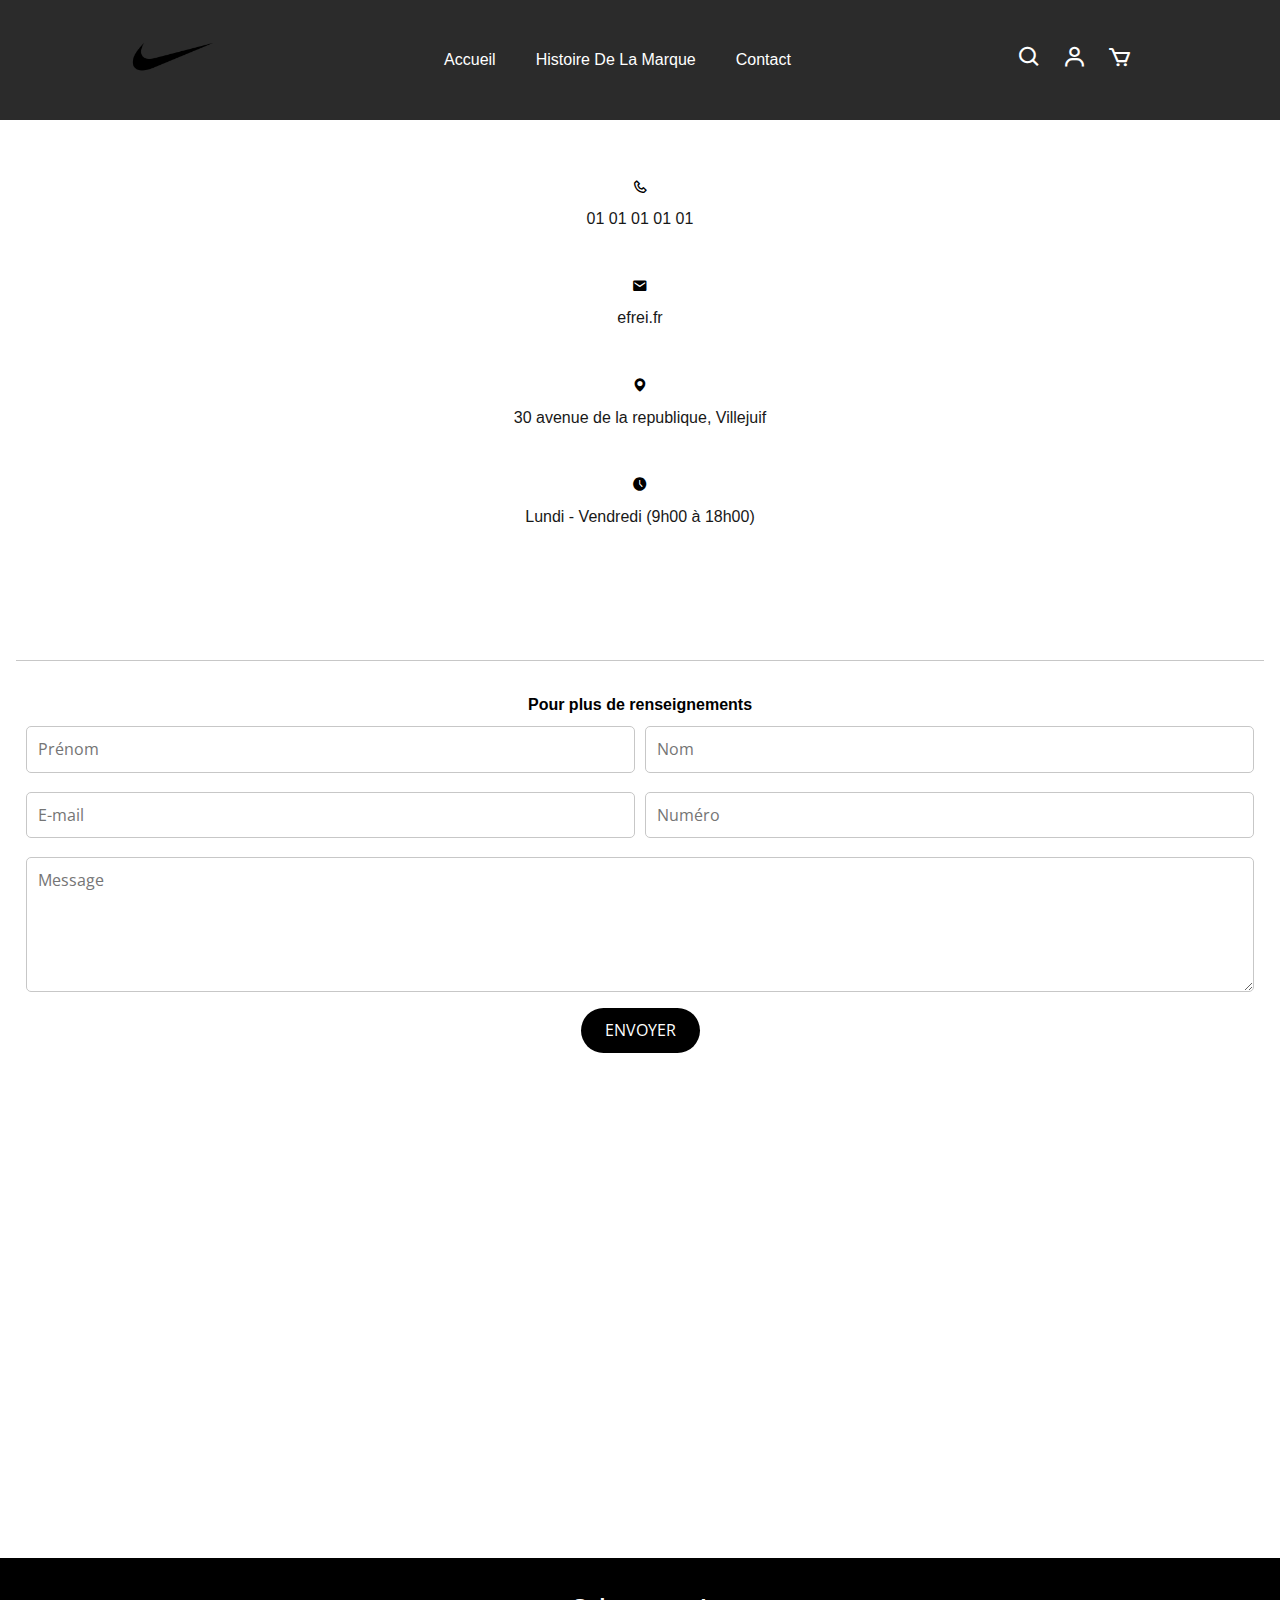
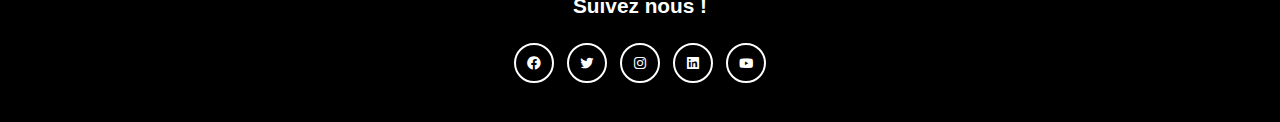
<file: Contact.html>
<!DOCTYPE html>
<html>

<head>
  <meta charset="utf-8">
  <meta http-equiv="X-UA-Compatible" content="IE=edge">
  <title></title>
  <meta name="description" content="">
  <meta name="viewport" content="width=device-width, initial-scale=1">
  <link rel="stylesheet" href="style2.css">
  <!-- Fontawesome icon -->
  <link rel="stylesheet" href="https://unpkg.com/boxicons@latest/css/boxicons.min.css">
</head>

<header>
    <header>

        <style scoped>
            * {
                margin: 0;
                padding: 0;
                box-sizing: border-box;
                scroll-behavior: smooth;
                font-family: 'Jost', sans-serif;
                list-style: none;
                text-decoration: none;
            }
    
            header {
                position: fixed;
                width: 100%;
                height: 120px;
                top: 0;
                right: 0;
                z-index: 1000;
                display: flex;
                align-items: center;
                justify-content: space-between;
                padding: 20px 10%;
                transition: all .42s ease;
                background-color: #2b2b2b;
            }
    
            .logo img {
                max-width: 90px;
                height: auto;
            }
    
            .navmenu {
                display: flex;
            }
    
            .navmenu a {
                color: white;
                font-size: 16px;
                text-transform: capitalize;
                padding: 10px 20px;
                font-weight: 400;
                transition: all .42s ease;
            }
    
            .navmenu a:hover {
                border-bottom: 4px solid bisque;
                padding-bottom: 20px;
                transform: scale(1.1);
            }
    
            .nav-icon {
                display: flex;
                align-items: center;
            }
    
            .nav-icon i {
                margin-right: 20px;
                color: white;
                font-size: 25px;
                font-weight: 400;
                transition: all .42s ease
            }
    
            .nav-icon i:hover {
                transform: scale(1.1);
                color: bisque;
            }
    
            #menu-icon {
                font-size: 35px;
                color: #2c2c2c;
                z-index: 10001;
                cursor: pointer;
            }
        </style>
        <a href="index.html" class="logo"><img src="images/logo.png" alt=""></a>
    
        <ul class="navmenu">
            <li><a href="index.html">Accueil</a></li>
            <li><a href="histoire.html">Histoire de la marque</a></li>
            <li><a href="Contact.html">Contact</a></li>
        </ul>
    
        <div class="nav-icon">
            <a href="#"><i class='bx bx-search'></i></a>
            <a href="#"><i class='bx bx-user'></i></a>
            <a href="#"><i class='bx bx-cart'></i></a>
        </div>
    
    </header>
</header>

<body>
  <section class="contact-section">
    <h2>contact</h2>
    <div class="line">
      <div></div>
      <div></div>
      <div></div>
    </div>
    </div>

    <div class="contact-body">
      <div class="contact-info">
        <div>
          <span><i class='bx bx-phone'></i></span>
          <span></span>
          <span class="text">01 01 01 01 01</span>
        </div>
        <div>
          <span><i class='bx bxs-envelope'></i></span>
          <span></span>
          <span class="text">efrei.fr</span>
        </div>
        <div>
          <span><i class='bx bxs-map'></i></span>
          <span></span>
          <span class="text">30 avenue de la republique, Villejuif</span>
        </div>
        <div>
          <span><i class='bx bxs-time-five'></i></span>
          <span></span>
          <span class="text">Lundi - Vendredi (9h00 à 18h00)</span>
        </div>

      </div>

      <div class="contact-form">
        <form>
          <section>
            <h4>Pour plus de renseignements</h4>
          </section>
          <div>
            <input type="text" class="form-control" placeholder="Prénom">
            <input type="text" class="form-control" placeholder="Nom">
          </div>
          <div>
            <input type="email" class="form-control" placeholder="E-mail">
            <input type="text" class="form-control" placeholder="Numéro">
          </div>
          <textarea rows="5" placeholder="Message" class="form-control"></textarea>
          <input type="submit" class="send-btn" value="Envoyer">
        </form>


      </div>
    </div>

    <div class="map">
      <iframe src="https://www.google.com/maps/embed?pb=!1m18!1m12!1m3!1d223700.1490386933!2d-97.11558670486288!3d28.829485511234168!2m3!1f0!2f0!3f0!3m2!1i1024!2i768!4f13.1!3m3!1m2!1s0x864266db2e2dac3b%3A0xeee20d566f63267d!2sVictoria%2C%20TX%2C%20USA!5e0!3m2!1sen!2snp!4v1604921178092!5m2!1sen!2snp" width="100%" height="450" frameborder="0" style="border:0;" allowfullscreen="" aria-hidden="false" tabindex="0"></iframe>
    </div>

    <div class="contact-footer">
      <h3>Suivez nous !</h3>
      <div class="social-links">
        <a href="#"><i class='bx bxl-facebook-circle'></i></a>
        <a href="#"><i class='bx bxl-twitter'></i></a>
        <a href="#"><i class='bx bxl-instagram'></i></a>
        <a href="#"><i class='bx bxl-linkedin-square'></i></a>
        <a href="#"><i class='bx bxl-youtube'></i></a>
      </div>
    </div>
  </section>



</body>

</html>
</file>
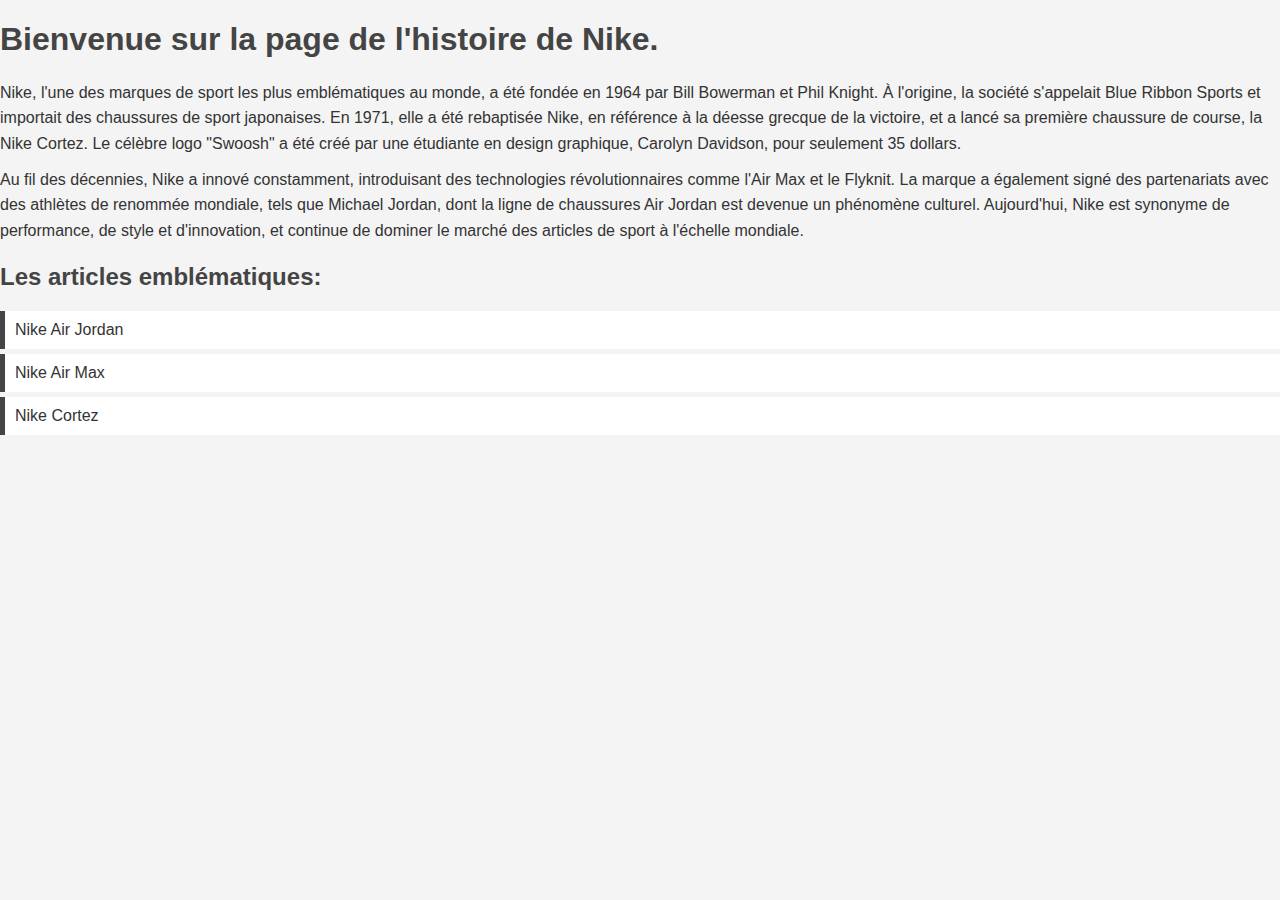
<file: histoire.html>
<!DOCTYPE html>
<html lang="fr">
<head>
    <meta charset="UTF-8">
    <meta name="viewport" content="width=device-width, initial-scale=1.0">
    <title>Ma Petite Page Web</title>
    <link rel="stylesheet" href="styles.css">
</head>



<body>
    <h1>Bienvenue sur la page de l'histoire de Nike.</h1>
    <p>Nike, l'une des marques de sport les plus emblématiques au monde, a été fondée en 1964 par Bill Bowerman et Phil Knight. À l'origine, la société s'appelait Blue Ribbon Sports et importait des chaussures de sport japonaises. En 1971, elle a été rebaptisée Nike, en référence à la déesse grecque de la victoire, et a lancé sa première chaussure de course, la Nike Cortez. Le célèbre logo "Swoosh" a été créé par une étudiante en design graphique, Carolyn Davidson, pour seulement 35 dollars.</p>
    <p>Au fil des décennies, Nike a innové constamment, introduisant des technologies révolutionnaires comme l'Air Max et le Flyknit. La marque a également signé des partenariats avec des athlètes de renommée mondiale, tels que Michael Jordan, dont la ligne de chaussures Air Jordan est devenue un phénomène culturel. Aujourd'hui, Nike est synonyme de performance, de style et d'innovation, et continue de dominer le marché des articles de sport à l'échelle mondiale.</p>
    <h2>Les articles emblématiques:</h2>
    <ul>
        <li>Nike Air Jordan</li>
        <li>Nike Air Max</li>
        <li>Nike Cortez</li>
    </ul>
</body>
</html>
</file>
<file: style2.css>
@import url('https://fonts.googleapis.com/css2?family=Open+Sans:wght@300;400;600;700;800&display=swap');

*{
    box-sizing: border-box;
    padding: 0;
    margin: 0;
}
body{
    font-family: 'Open Sans', sans-serif;
    line-height: 1.5;
}
.contact-bg{
    height: 40vh;
    background: linear-gradient(rgba(0, 0, 0, 0.5), rgba(0, 0, 0, 0.8)), url(image/contact-bg.jpg);
    background-position: 50% 100%;
    background-repeat: no-repeat;
    background-attachment: fixed;
    text-align: center;
    color: #fff;
    display: flex;
    flex-direction: column;
    justify-content: center;
    align-items: center;
}

.contact-bg h3{
    font-size: 1.3rem;
    font-weight: 400;
}
.contact-bg h2{
    font-size: 3rem;
    text-transform: uppercase;
    padding: 0.4rem 0;
    letter-spacing: 4px;
}
.line div{
    margin: 0 0.2rem;
}
.line div:nth-child(1),
.line div:nth-child(3){
    height: 3px;
    width: 70px;
    background: bisque;
    border-radius: 5px;
}
.line{
    display: flex;
    align-items: center;
}
.line div:nth-child(2){
    width: 10px;
    height: 10px;
    background: bisque;
    border-radius: 50%;
}
.text{
    font-weight: 300;
    opacity: 0.9;
}
.contact-bg .text{
    margin: 1.6rem 0;
}
.contact-body{
    text-align: center;
    max-width: 1320px;
    margin: 0 auto;
    padding: 0 1rem;
}
.contact-info{
    margin: 2rem 0;
    text-align: center;
    padding: 70px;
}
.contact-info span{
    display: block;
}
.contact-info div{
    margin: 0.8rem 0;
    padding: 1rem;
}
.contact-info span .fas{
    font-size: 2rem;
    padding-bottom: 0.9rem 200px;
    color: black;
}
.contact-info div span:nth-child(2){
    font-weight: 500;
    font-size: 1.1rem;
}
.contact-info .text{
    padding-top: 0.4rem;
}
.contact-form{
    padding: 2rem 10px;
    border-top: 1px solid #c7c7c7;
    align-items: center;
}
.contact-form form{
    padding-bottom: 1rem;
}
.form-control{
    width: 100%;
    border: 1.5px solid #c7c7c7;
    border-radius: 5px;
    padding: 0.7rem;
    margin: 0.6rem 0;
    font-family: 'Open Sans', sans-serif;
    font-size: 1rem;
    outline: 0;

}
.form-control:focus{
    box-shadow: 0 0 6px -3px rgba(48, 48, 48, 1);
}
.contact-form form div{
    display: grid;
    grid-template-columns: repeat(2, 1fr);
    column-gap: 0.6rem;
    text-align: center;
    
}
.send-btn{
    font-family: 'Open Sans', sans-serif;
    font-size: 1rem;
    text-transform: uppercase;
    color: #fff;
    background: black;
    border: none;
    border-radius: 30px;
    padding: 0.7rem 1.5rem;
    cursor: pointer;
    transition: all 0.4s ease;
}
.send-btn:hover{
    opacity: 0.8;
}
.contact-form > div img{
    width: 85%;
}
.contact-form > div{
    margin: 0 auto;
    text-align: center;
}
.contact-footer{
    padding: 2rem 0;
    background: #000;
}
.contact-footer h3{
    font-size: 1.3rem;
    color: #fff;
    margin-bottom: 1rem;
    text-align: center;
}
.social-links{
    display: flex;
    justify-content: center;
}
.social-links a{
    text-decoration: none;
    width: 40px;
    height: 40px;
    color: #fff;
    border: 2px solid #fff;
    border-radius: 50%;
    display: flex;
    justify-content: center;
    align-items: center;
    margin: 0.4rem;
    transition: all 0.4s ease;
}
.social-links a:hover{
    color: bisque;
    border-color: bisque;
    transform: scale(1.3);
}
</file>
<file: styles.css>
body {
    font-family: Arial, sans-serif;
    margin: 0;
    padding: 0;
    background-color: #f4f4f4;
    color: #333;
}

main {
    margin-top: 120px; /* Hauteur de l'en-tête */
    padding: 20px;
}

h1, h2 {
    color: #444;
}

p {
    line-height: 1.6;
    margin: 10px 0;
}

ul {
    list-style-type: none;
    padding: 0;
}

ul li {
    background: #fff;
    margin: 5px 0;
    padding: 10px;
    border-left: 5px solid #444;
}
</file>
